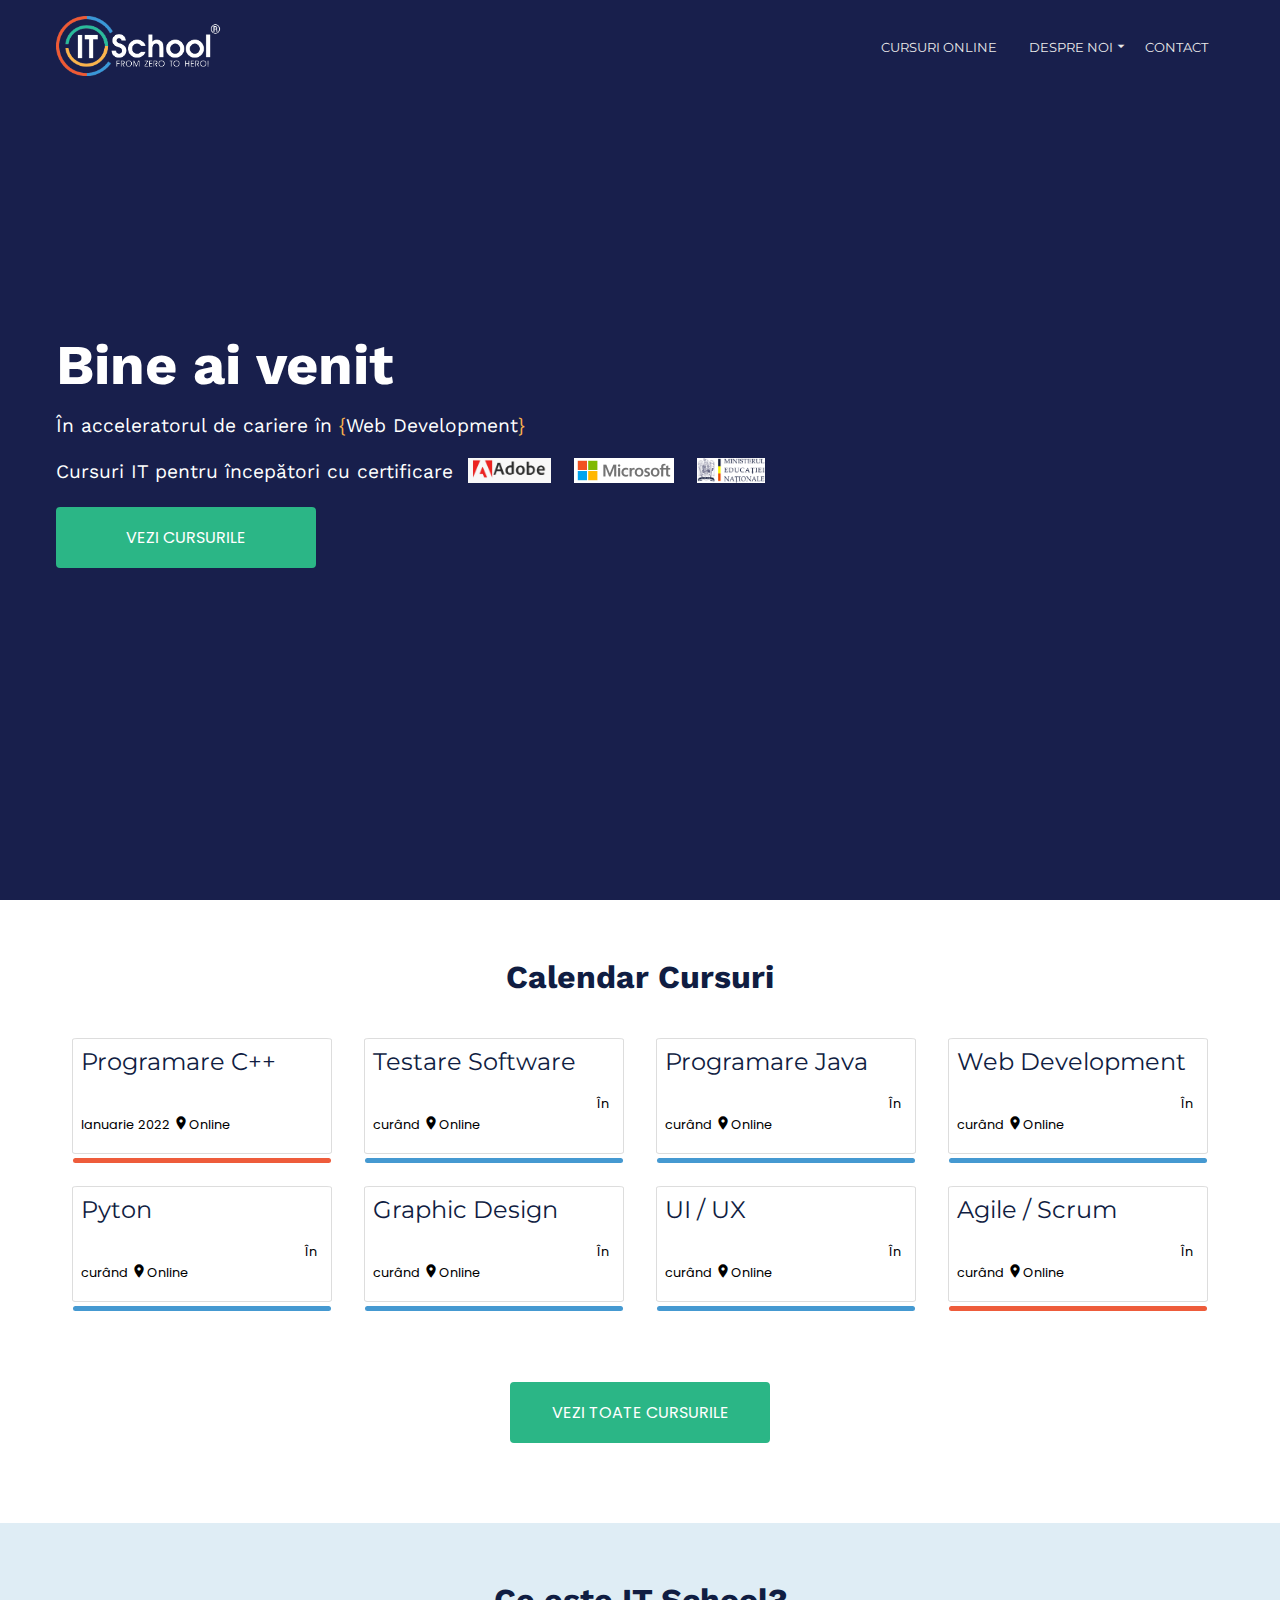
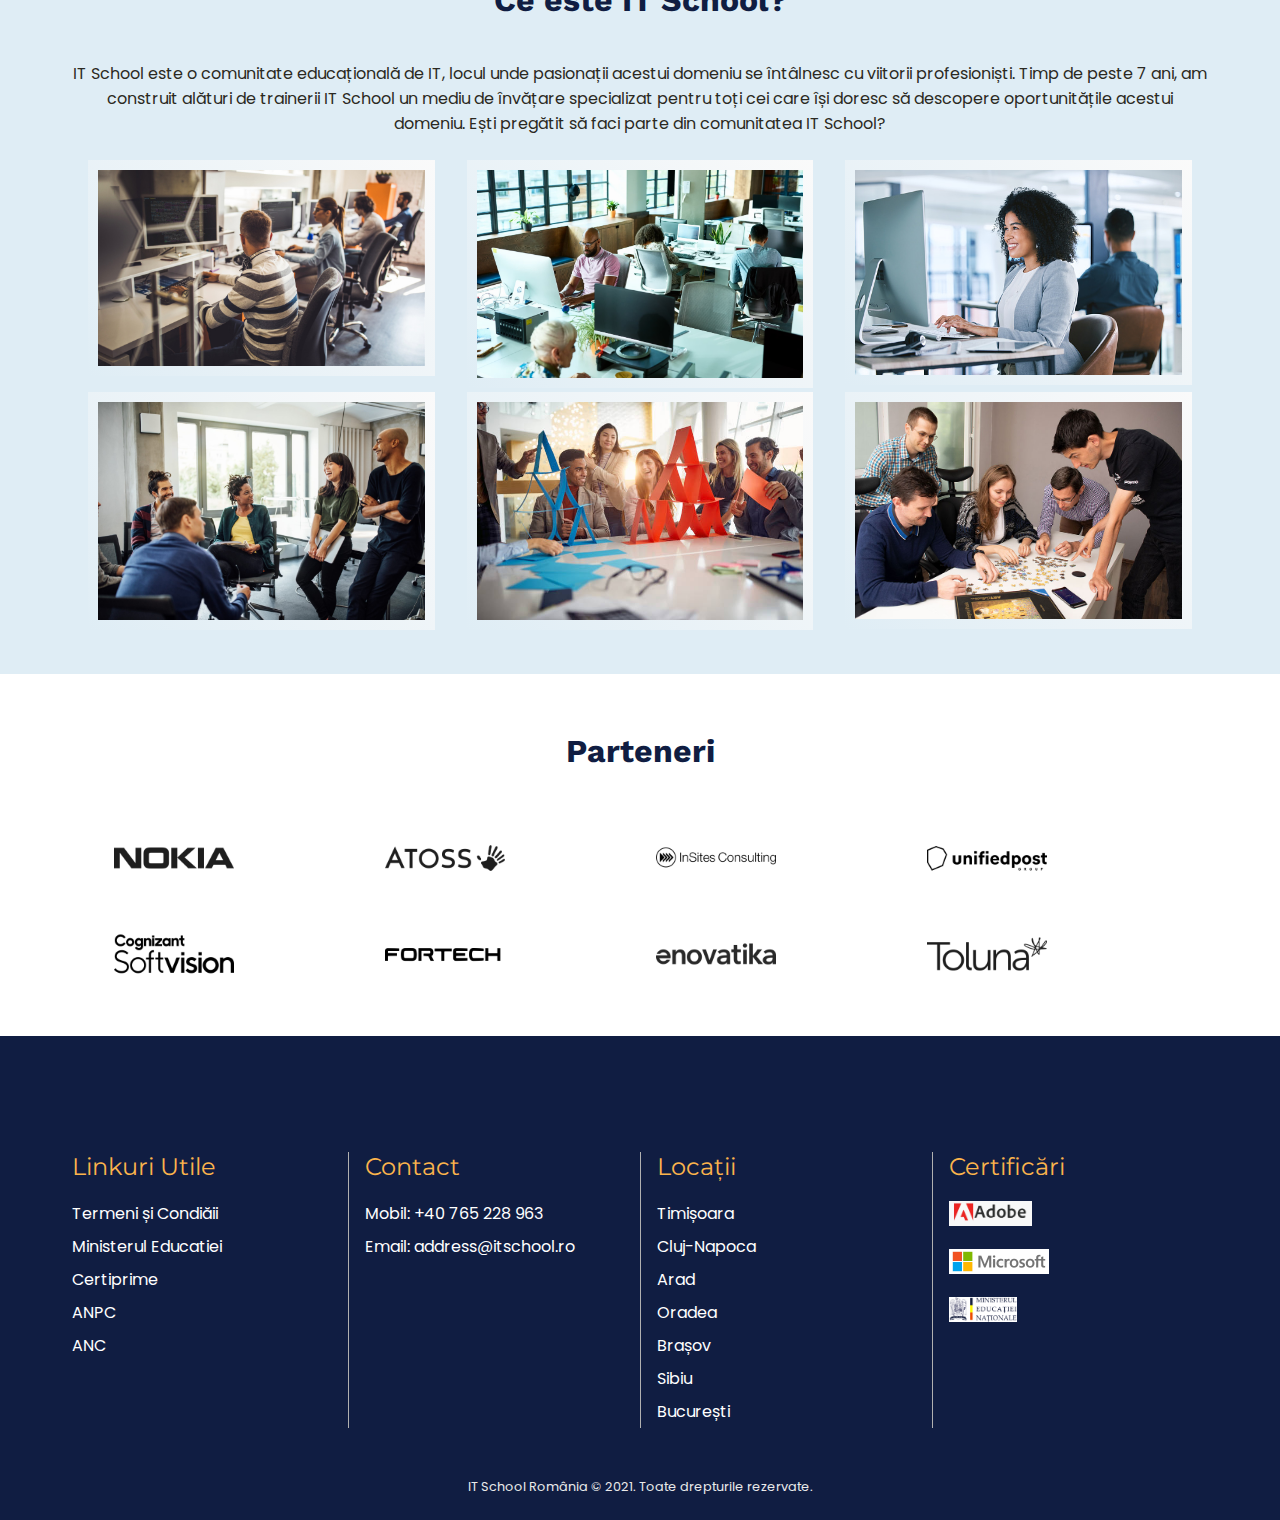
<file: index.html>
<!DOCTYPE html>
<html lang="en">
  <head>
    <meta charset="UTF-8" />
    <meta http-equiv="X-UA-Compatible" content="IE=edge" />
    <meta name="viewport" content="width=device-width, initial-scale=1.0" />
    <!-- Metatags for Goggle -->
    <title>Clona IT School</title>
    <meta name="description" content="O replica a site-ului itschool.ro" />
    <!-- Fonts -->
    <link rel="preconnect" href="https://fonts.googleapis.com" />
    <link rel="preconnect" href="https://fonts.gstatic.com" crossorigin />
    <link
      href="https://fonts.googleapis.com/css2?family=Montserrat:ital,wght@0,400;0,700;1,400&family=Poppins:ital,wght@0,400;0,700;1,400&family=Work+Sans:ital,wght@0,400;0,700;1,400&display=swap"
      rel="stylesheet"
    />
    <!-- Icons -->
    <link
      href="https://fonts.googleapis.com/icon?family=Material+Icons"
      rel="stylesheet"
    />
    <!-- CSS -->
    <link rel="stylesheet" href="css/main.css" />
    <link rel="stylesheet" href="css/home.css" />
  </head>
  <body>
    <!-- Menu -->
    <nav>
      <div class="container">
        <a id="logo-link" href="index.html"
          ><img src="./pictures/itschool-logo.png" alt="logo"
        /></a>
        <span class="hamburger-icon material-icons"> menu </span>
        <!-- <input type="checkbox" /> -->
        <ul class="menu-primary">
          <li><a href="pages/courses.html">Cursuri Online</a></li>
          <li class="about-us">
            <a href="pages/about.html"
              >Despre Noi
              <span class="dropdown-arrow material-icons">arrow_drop_down</span>
            </a>
            <ul class="secondary-menu">
              <li><a href="index.html">It School</a></li>
              <li><a href="pages/about.html">Traineri</a></li>
            </ul>
          </li>
          <li><a href="pages/contact.html">Contact</a></li>
        </ul>
      </div>
    </nav>

    <main>
      <!-- Welcome -->
      <section class="welcome">
        <div class="container">
          <h1>Bine ai venit</h1>
          <p>În acceleratorul de cariere în <span>Web Development</span></p>
          <p>
            Cursuri IT pentru începători cu certificare
            <img src="./pictures//adobe-logo-2.jpg" alt="adobe-logo" />
            <img src="./pictures/microsoft.jpg" alt="microsoft-logo" />
            <img
              src="./pictures/ministerul_educatiei_nationale.png"
              alt="education-minister-logo"
            />
          </p>
          <a href="pages/courses.html">Vezi Cursurile</a>
        </div>
      </section>

      <!-- Courses -->
      <section class="courses">
        <div class="container">
          <h2>Calendar Cursuri</h2>
          <div class="course-container">
            <div class="course-packer">
              <div class="course">
                <h3>Programare C++</h3>
                <div class="info">
                  <span
                    ><span class="material-icons"> calendar_month </span
                    >Ianuarie 2022</span
                  >
                  <span
                    ><span class="material-icons"> location_on </span
                    >Online</span
                  >
                </div>
                <div class="color-bar orange-bar"></div>
              </div>
            </div>
            <div class="course-packer">
              <div class="course">
                <h3>Testare Software</h3>
                <div class="info">
                  <span
                    ><span class="material-icons"> calendar_month </span>În
                    curând</span
                  >
                  <span
                    ><span class="material-icons"> location_on </span
                    >Online</span
                  >
                </div>
                <div class="color-bar"></div>
              </div>
            </div>
            <div class="course-packer">
              <div class="course">
                <h3>Programare Java</h3>
                <div class="info">
                  <span
                    ><span class="material-icons"> calendar_month </span>În
                    curând</span
                  >
                  <span
                    ><span class="material-icons"> location_on </span
                    >Online</span
                  >
                </div>
                <div class="color-bar"></div>
              </div>
            </div>
            <div class="course-packer">
              <div class="course">
                <h3>Web Development</h3>
                <div class="info">
                  <span
                    ><span class="material-icons"> calendar_month </span>În
                    curând</span
                  >
                  <span
                    ><span class="material-icons"> location_on </span
                    >Online</span
                  >
                </div>
                <div class="color-bar"></div>
              </div>
            </div>
            <div class="course-packer">
              <div class="course">
                <h3>Pyton</h3>
                <div class="info">
                  <span
                    ><span class="material-icons"> calendar_month </span>În
                    curând
                  </span>
                  <span
                    ><span class="material-icons"> location_on </span
                    >Online</span
                  >
                </div>
                <div class="color-bar"></div>
              </div>
            </div>
            <div class="course-packer">
              <div class="course">
                <h3>Graphic Design</h3>
                <div class="info">
                  <span
                    ><span class="material-icons"> calendar_month </span>În
                    curând
                  </span>
                  <span
                    ><span class="material-icons"> location_on </span
                    >Online</span
                  >
                </div>
                <div class="color-bar"></div>
              </div>
            </div>
            <div class="course-packer">
              <div class="course">
                <h3>UI / UX</h3>
                <div class="info">
                  <span
                    ><span class="material-icons"> calendar_month </span>În
                    curând
                  </span>
                  <span
                    ><span class="material-icons"> location_on </span
                    >Online</span
                  >
                </div>
                <div class="color-bar"></div>
              </div>
            </div>
            <div class="course-packer">
              <div class="course">
                <h3>Agile / Scrum</h3>
                <div class="info">
                  <span
                    ><span class="material-icons"> calendar_month </span>În
                    curând
                  </span>
                  <span
                    ><span class="material-icons"> location_on </span
                    >Online</span
                  >
                </div>
                <div class="color-bar orange-bar"></div>
              </div>
            </div>
          </div>
          <a href="pages/courses.html">Vezi Toate Cursurile</a>
        </div>
      </section>

      <!-- About -->
      <section class="it-school-info">
        <div class="container">
          <h2>Ce este IT School?</h2>
          <p>
            IT School este o comunitate educațională de IT, locul unde
            pasionații acestui domeniu se întâlnesc cu viitorii profesioniști.
            Timp de peste 7 ani, am construit alături de trainerii IT School un
            mediu de învățare specializat pentru toți cei care își doresc să
            descopere oportunitățile acestui domeniu. Ești pregătit să faci
            parte din comunitatea IT School?
          </p>
          <div class="img-container">
            <div class="img-packer">
              <img src="./pictures/img_1.jpg" alt="img-it-place" />
            </div>
            <div class="img-packer">
              <img src="./pictures/img_2.jpg" alt="img-it-place" />
            </div>
            <div class="img-packer">
              <img src="./pictures/img_3.jpg" alt="img-it-place" />
            </div>
            <div class="img-packer">
              <img src="./pictures/img_4.jpg" alt="img-it-place" />
            </div>
            <div class="img-packer">
              <img src="./pictures/img_5.jpg" alt="img-it-place" />
            </div>
            <div class="img-packer">
              <img src="./pictures/img_6.jpg" alt="img-it-place" />
            </div>
          </div>
        </div>
      </section>

      <!-- Parteners -->
      <section class="parteners">
        <div class="container">
          <h2>Parteneri</h2>
          <div class="logo-container">
            <div class="img-packer">
              <img src="./pictures/nokia.jpg" alt="amdaris-logo" />
            </div>
            <div class="img-packer">
              <img src="./pictures/atoss.jpg" alt="atoss-logo" />
            </div>
            <div class="img-packer">
              <img src="./pictures/insites.jpg" alt="insites-logo" />
            </div>
            <div class="img-packer">
              <img src="./pictures/unified-post.jpg" alt="unified-logo" />
            </div>
            <div class="img-packer">
              <img src="./pictures/cognizant.jpg" alt="cognizant-logo" />
            </div>
            <div class="img-packer">
              <img src="./pictures/fortech.jpg" alt="fortech-logo" />
            </div>
            <div class="img-packer">
              <img src="./pictures/enovatika.jpg" alt="enovatika-logo" />
            </div>
            <div class="img-packer">
              <img src="./pictures//toluna.jpg" alt="toluna-logo" />
            </div>
          </div>
        </div>
      </section>
    </main>

    <!-- Footer -->
    <footer>
      <div class="container">
        <div class="info-container">
          <div class="column">
            <h3>Linkuri Utile</h3>
            <ul>
              <li>Termeni și Condiăii</li>
              <li>Ministerul Educatiei</li>
              <li>Certiprime</li>
              <li>ANPC</li>
              <li>ANC</li>
            </ul>
          </div>
          <div class="column border">
            <h3>Contact</h3>
            <ul>
              <li>Mobil: +40 765 228 963</li>
              <li>Email: address@itschool.ro</li>
            </ul>
          </div>
          <div class="column border">
            <h3>Locații</h3>
            <ul>
              <li>Timișoara</li>
              <li>Cluj-Napoca</li>
              <li>Arad</li>
              <li>Oradea</li>
              <li>Brașov</li>
              <li>Sibiu</li>
              <li>București</li>
            </ul>
          </div>
          <div class="column border">
            <h3>Certificări</h3>
            <ul>
              <li>
                <img src="./pictures//adobe-logo-2.jpg" alt="adobe-logo" />
              </li>
              <li>
                <img src="./pictures/microsoft.jpg" alt="microsoft-logo" />
              </li>
              <li>
                <img
                  src="./pictures//ministerul_educatiei_nationale.png"
                  alt="education-minister-logo"
                />
              </li>
            </ul>
          </div>
        </div>
        <p>IT School România © 2021. Toate drepturile rezervate.</p>
      </div>
    </footer>
    <script src="./js/index.js"></script>
  </body>
</html>
</file>
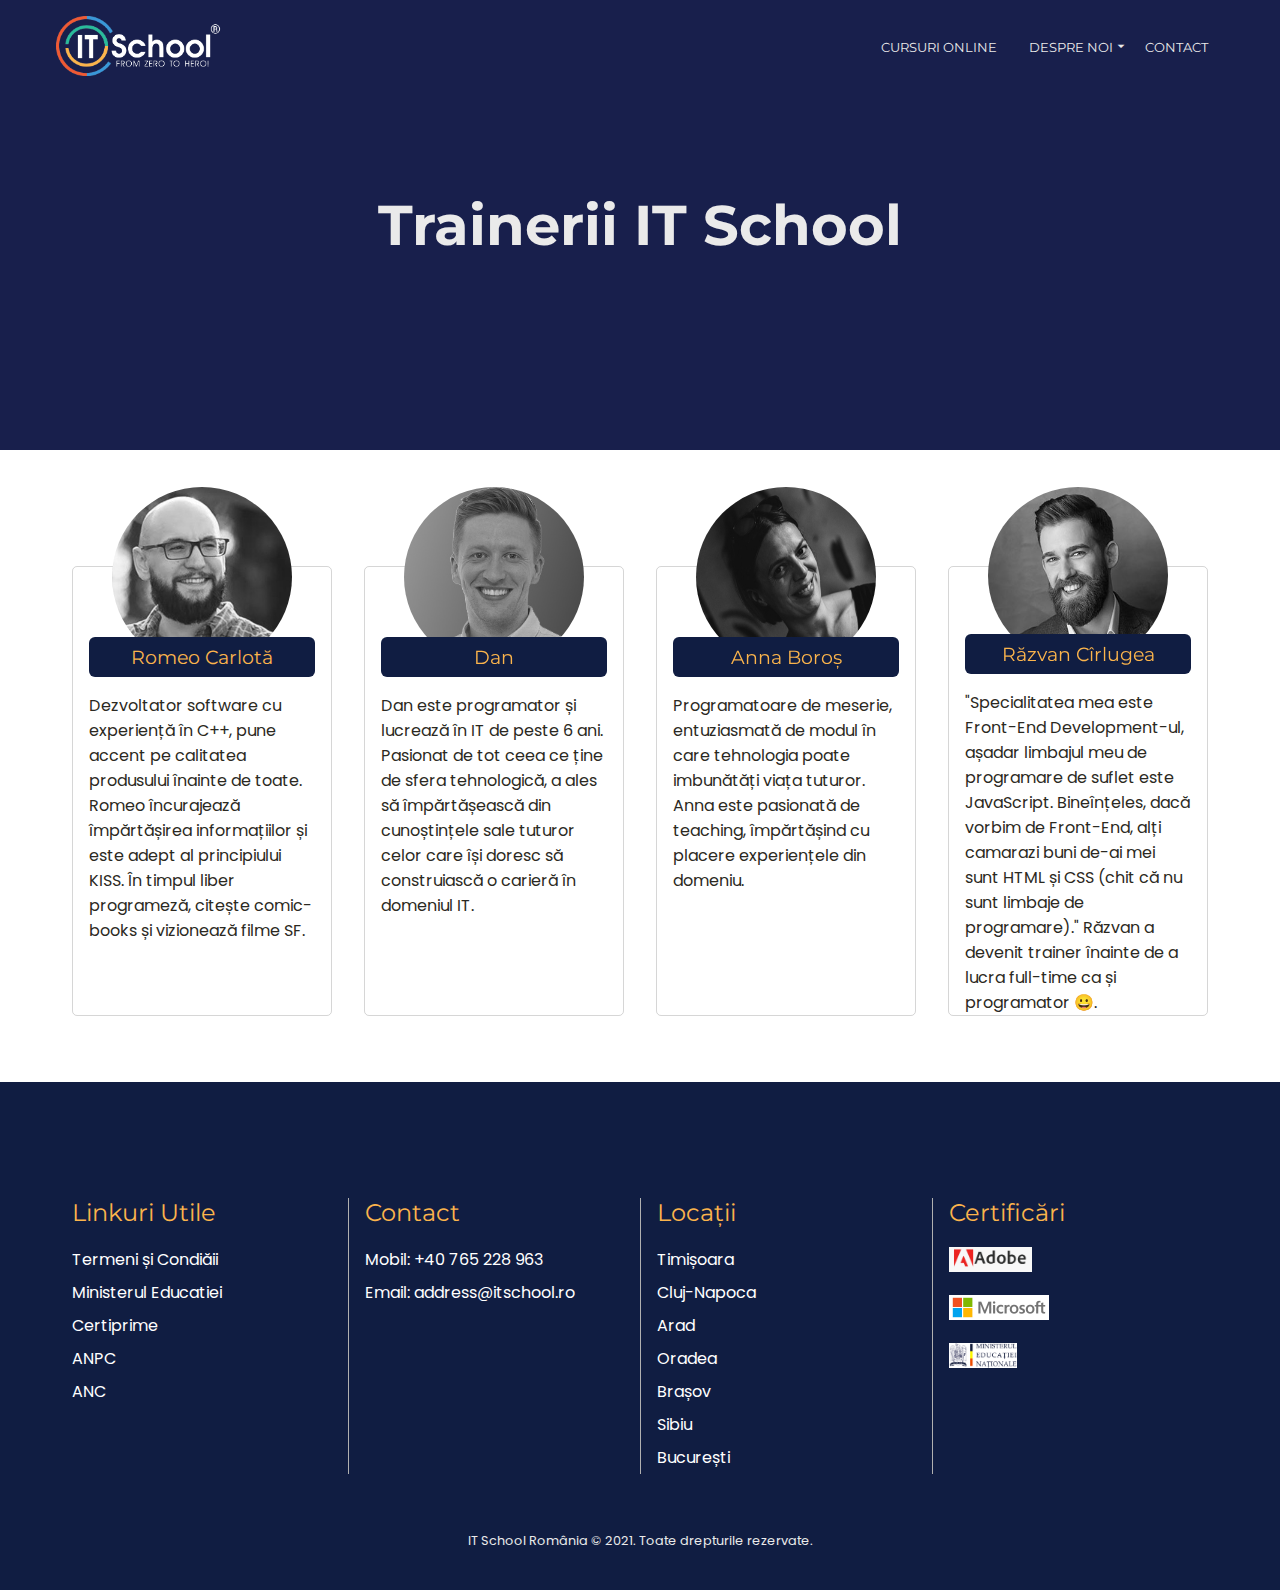
<file: pages/about.html>
<!DOCTYPE html>
<html lang="en">
  <head>
    <meta charset="UTF-8" />
    <meta http-equiv="X-UA-Compatible" content="IE=edge" />
    <meta name="viewport" content="width=device-width, initial-scale=1.0" />
    <!-- Metatags for Goggle -->
    <title>Clonă IT School</title>
    <meta name="description" content="O replică a site-ului itschool.ro" />
    <!-- Fonts -->
    <link rel="preconnect" href="https://fonts.googleapis.com" />
    <link rel="preconnect" href="https://fonts.gstatic.com" crossorigin />
    <link
      href="https://fonts.googleapis.com/css2?family=Montserrat:ital,wght@0,400;0,700;1,400&family=Poppins:ital,wght@0,400;0,700;1,400&family=Work+Sans:ital,wght@0,400;0,700;1,400&display=swap"
      rel="stylesheet"
    />
    <!-- Icons -->
    <link
      href="https://fonts.googleapis.com/icon?family=Material+Icons"
      rel="stylesheet"
    />
    <!-- CSS -->
    <link rel="stylesheet" href="../css/main.css" />
    <link rel="stylesheet" href="../css/courses.css" />
    <link rel="stylesheet" href="../css/about.css" />
  </head>

  <body>
    <!-- Menu -->
    <nav>
      <div class="container">
        <a id="logo-link" href="../index.html"
          ><img src="../pictures/itschool-logo.png" alt="logo"
        /></a>
        <span class="hamburger-icon material-icons"> menu </span>
        <input type="checkbox" />
        <ul class="menu-primary">
          <li><a href="courses.html">Cursuri Online</a></li>
          <li class="about-us">
            <a href="about.html"
              >Despre Noi
              <span class="dropdown-arrow material-icons">arrow_drop_down</span>
            </a>
            <ul class="secondary-menu">
              <li><a href="../index.html">It School</a></li>
              <li><a href="about.html">Traineri</a></li>
            </ul>
          </li>
          <li><a href="contact.html">Contact</a></li>
        </ul>
      </div>
    </nav>
    
    <main>
      <!-- Welcome -->
      <section class="title-courses">
        <div class="container">
          <h1>Trainerii IT School</h1>
        </div>
      </section>

      <!-- Trainers -->
      <section class="trainers">
        <div class="container">
          <div class="trainers-container">
            <!-- 1 -->
            <div class="card-wrapper">
              <div class="trainer-card">
                <img src="../pictures/romeo-calota.png" alt="romeo-calota" />
                <h3>Romeo Carlotă</h3>
                <p>
                  Dezvoltator software cu experiență în C++, pune accent pe
                  calitatea produsului înainte de toate. Romeo încurajează
                  împărtășirea informațiilor și este adept al principiului KISS.
                  În timpul liber programeză, citește comic-books și vizionează
                  filme SF.
                </p>
              </div>
            </div>
            <!-- 2 -->
            <div class="card-wrapper">
              <div class="trainer-card">
                <img src="../pictures/dan-vidican.jpg" alt="dan-vidican" />
                <h3>Dan</h3>
                <p>
                  Dan este programator și lucrează în IT de peste 6 ani.
                  Pasionat de tot ceea ce ține de sfera tehnologică, a ales să
                  împărtășească din cunoștințele sale tuturor celor care își
                  doresc să construiască o carieră în domeniul IT.
                </p>
              </div>
            </div>
            <!-- 3 -->
            <div class="card-wrapper">
              <div class="trainer-card">
                <img src="../pictures/anna_boros.jpg" alt="anna-boros" />
                <h3>Anna Boroș</h3>
                <p>
                  Programatoare de meserie, entuziasmată de modul în care
                  tehnologia poate imbunătăți viața tuturor. Anna este pasionată
                  de teaching, împărtășind cu placere experiențele din domeniu.
                </p>
              </div>
            </div>
            <!-- 4 -->
            <div class="card-wrapper">
              <div class="trainer-card">
                <img
                  src="../pictures/răzvan-cîrlugea.jpg"
                  alt="marius-furcic"
                />
                <h3>Răzvan Cîrlugea</h3>
                <p>
                  "Specialitatea mea este Front-End Development-ul, așadar
                  limbajul meu de programare de suflet este JavaScript.
                  Bineînțeles, dacă vorbim de Front-End, alți camarazi buni
                  de-ai mei sunt HTML și CSS (chit că nu sunt limbaje de
                  programare)." Răzvan a devenit trainer înainte de a lucra
                  full-time ca și programator 😀.
                </p>
              </div>
            </div>
          </div>
        </div>
      </section>
    </main>

    <!-- Footer -->
    <footer>
      <div class="container">
        <div class="info-container">
          <div class="column">
            <h3>Linkuri Utile</h3>
            <ul>
              <li>Termeni și Condiăii</li>
              <li>Ministerul Educatiei</li>
              <li>Certiprime</li>
              <li>ANPC</li>
              <li>ANC</li>
            </ul>
          </div>
          <div class="column border">
            <h3>Contact</h3>
            <ul>
              <li>Mobil: +40 765 228 963</li>
              <li>Email: address@itschool.ro</li>
            </ul>
          </div>
          <div class="column border">
            <h3>Locații</h3>
            <ul>
              <li>Timișoara</li>
              <li>Cluj-Napoca</li>
              <li>Arad</li>
              <li>Oradea</li>
              <li>Brașov</li>
              <li>Sibiu</li>
              <li>București</li>
            </ul>
          </div>
          <div class="column border">
            <h3>Certificări</h3>
            <ul>
              <li>
                <img src="../pictures//adobe-logo-2.jpg" alt="adobe-logo" />
              </li>
              <li>
                <img src="../pictures/microsoft.jpg" alt="microsoft-logo" />
              </li>
              <li>
                <img
                  src="../pictures//ministerul_educatiei_nationale.png"
                  alt="education-minister-logo"
                />
              </li>
            </ul>
          </div>
        </div>
        <p>IT School România © 2021. Toate drepturile rezervate.</p>
      </div>
    </footer>
    <script src="../js/index.js"></script>
  </body>
</html>
</file>
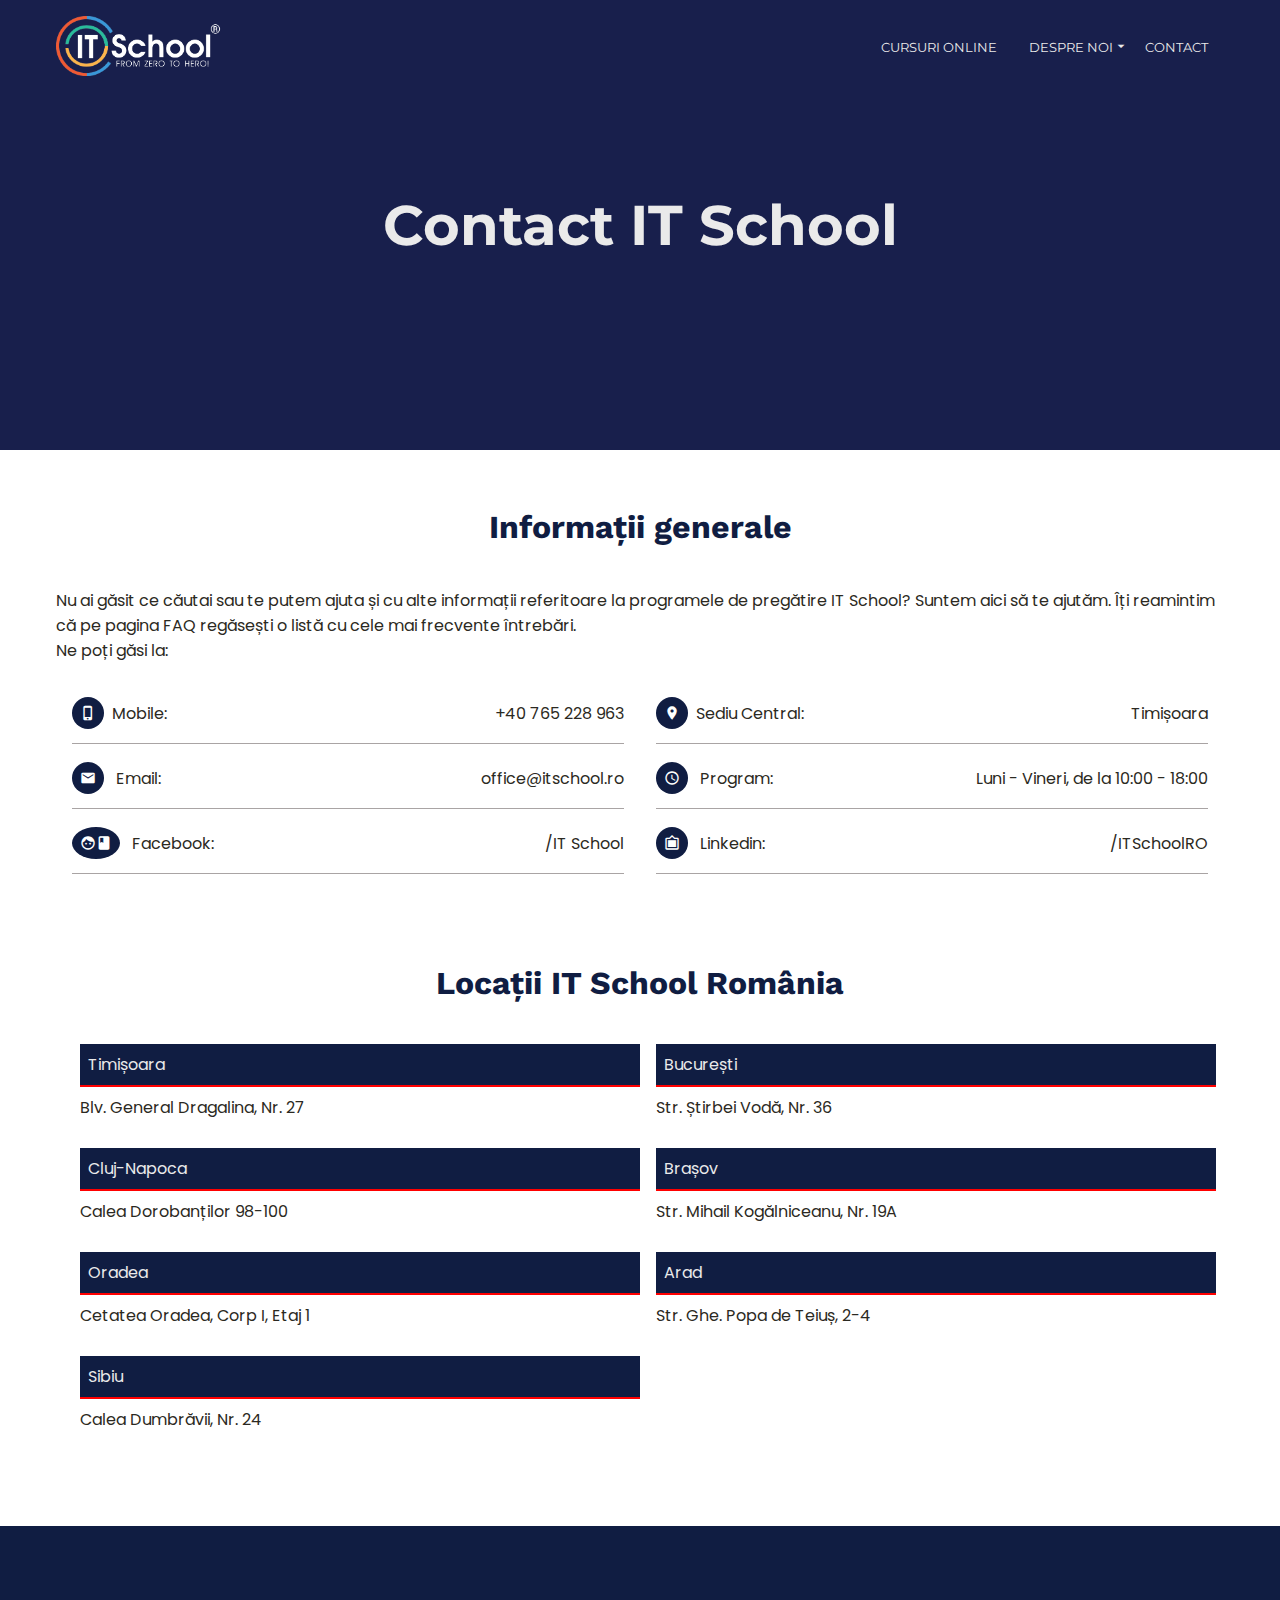
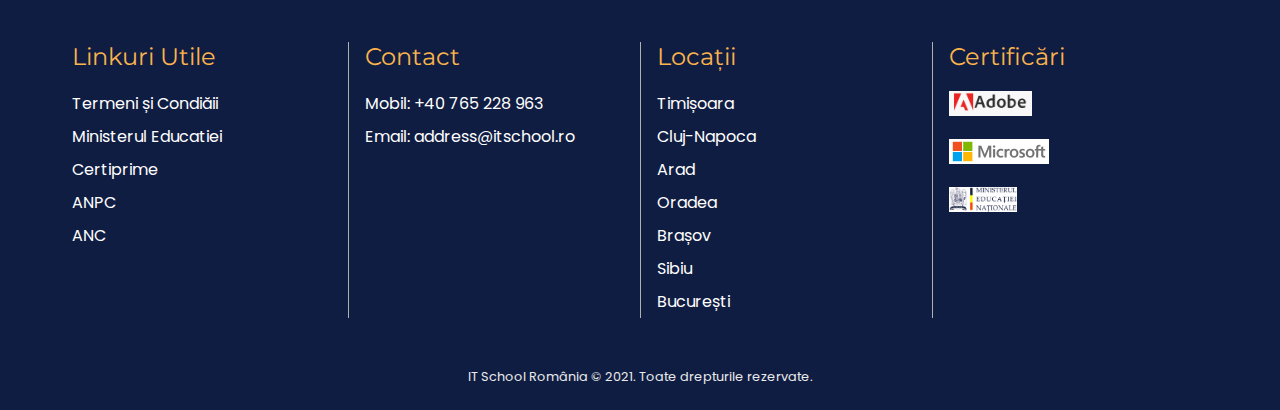
<file: pages/contact.html>
<!DOCTYPE html>
<html lang="en">
  <head>
    <meta charset="UTF-8" />
    <meta http-equiv="X-UA-Compatible" content="IE=edge" />
    <meta name="viewport" content="width=device-width, initial-scale=1.0" />
    <!-- Metatags for Goggle -->
    <title>Clonă IT School</title>
    <meta name="description" content="O replică a site-ului itschool.ro" />
    <!-- Fonts -->
    <link rel="preconnect" href="https://fonts.googleapis.com" />
    <link rel="preconnect" href="https://fonts.gstatic.com" crossorigin />
    <link
      href="https://fonts.googleapis.com/css2?family=Montserrat:ital,wght@0,400;0,700;1,400&family=Poppins:ital,wght@0,400;0,700;1,400&family=Work+Sans:ital,wght@0,400;0,700;1,400&display=swap"
      rel="stylesheet"
    />
    <!-- Icons -->
    <link
      href="https://fonts.googleapis.com/icon?family=Material+Icons"
      rel="stylesheet"
    />
    <!-- CSS -->
    <link rel="stylesheet" href="../css/main.css" />
    <link rel="stylesheet" href="../css/contact.css" />
  </head>
  <body>
    <!-- Menu -->
    <nav>
      <div class="container">
        <a id="logo-link" href="../index.html"
          ><img src="../pictures/itschool-logo.png" alt="logo"
        /></a>
        <span class="hamburger-icon material-icons"> menu </span>
        <input type="checkbox" />
        <ul class="menu-primary">
          <li><a href="courses.html">Cursuri Online</a></li>
          <li class="about-us">
            <a href="about.html"
              >Despre Noi
              <span class="dropdown-arrow material-icons">arrow_drop_down</span>
            </a>
            <ul class="secondary-menu">
              <li><a href="../index.html">It School</a></li>
              <li><a>Traineri</a></li>
            </ul>
          </li>
          <li><a href="contact.html">Contact</a></li>
        </ul>
      </div>
    </nav>

    <main>
      <!-- Welcome -->
      <section class="title">
        <div class="container">
          <h1>Contact IT School</h1>
        </div>
      </section>
      <!-- General Informations -->
      <section class="contact-info">
        <div class="container">
          <h2>Informații generale</h2>
          <p>
            Nu ai găsit ce căutai sau te putem ajuta și cu alte informații
            referitoare la programele de pregătire IT School? Suntem aici să te
            ajutăm. Îți reamintim că pe pagina FAQ regăsești o listă cu cele mai
            frecvente întrebări.
          </p>
          <p>Ne poți găsi la:</p>
          <div class="contact-container">
            <!-- First Column -->
            <ul>
              <li>
                <p><span class="material-icons"> phone_iphone </span>Mobile:</p>
                <p class="text-align">+40 765 228 963</p>
              </li>

              <li>
                <p><span class="material-icons"> mail </span> Email:</p>
                <p class="text-align">office@itschool.ro</p>
              </li>
              <li>
                <p><span class="material-icons"> facebook </span> Facebook:</p>
                <p class="text-align">/IT School</p>
              </li>
            </ul>
            <!-- Second Column -->
            <ul>
              <li>
                <p>
                  <span class="material-icons"> location_on </span>Sediu
                  Central:
                </p>
                <p class="text-align">Timișoara</p>
              </li>
              <li>
                <p><span class="material-icons"> schedule </span> Program:</p>
                <p class="text-align">Luni - Vineri, de la 10:00 - 18:00</p>
              </li>
              <li>
                <p>
                  <span class="material-icons"> filter_frames </span> Linkedin:
                </p>
                <p class="text-align">/ITSchoolRO</p>
              </li>
            </ul>
          </div>
        </div>
      </section>
      <!-- Locations IT School -->
      <section class="locations">
        <div class="container">
          <h2>Locații IT School România</h2>
          <div class="location-container">
            <!-- Locations -->
            <div class="location-list">
              <div class="location-box-wrapper">
                <div class="location-box">
                  <p class="city">Timișoara</p>
                  <p>Blv. General Dragalina, Nr. 27</p>
                </div>
              </div>
              <div class="location-box-wrapper">
                <div class="location-box">
                  <p class="city">București</p>
                  <p>Str. Știrbei Vodă, Nr. 36</p>
                </div>
              </div>
              <div class="location-box-wrapper">
                <div class="location-box">
                  <p class="city">Cluj-Napoca</p>
                  <p>Calea Dorobanților 98-100</p>
                </div>
              </div>
              <div class="location-box-wrapper">
                <div class="location-box">
                  <p class="city">Brașov</p>
                  <p>Str. Mihail Kogălniceanu, Nr. 19A</p>
                </div>
              </div>
              <div class="location-box-wrapper">
                <div class="location-box">
                  <p class="city">Oradea</p>
                  <p>Cetatea Oradea, Corp I, Etaj 1</p>
                </div>
              </div>
              <div class="location-box-wrapper">
                <div class="location-box">
                  <p class="city">Arad</p>
                  <p>Str. Ghe. Popa de Teiuș, 2-4</p>
                </div>
              </div>
              <div class="location-box-wrapper">
                <div class="location-box">
                  <p class="city">Sibiu</p>
                  <p>Calea Dumbrăvii, Nr. 24</p>
                </div>
              </div>
            </div>
            <!-- Map -->
            <!-- <div class="map">
              <img
                src="https://www.itschool.ro/temp/locatii-itschool-romania.png"
                alt="location-map"
              />
            </div> -->
          </div>
        </div>
      </section>
    </main>

    <!-- Footer -->
    <footer>
      <div class="container">
        <div class="info-container">
          <div class="column">
            <h3>Linkuri Utile</h3>
            <ul>
              <li>Termeni și Condiăii</li>
              <li>Ministerul Educatiei</li>
              <li>Certiprime</li>
              <li>ANPC</li>
              <li>ANC</li>
            </ul>
          </div>
          <div class="column border">
            <h3>Contact</h3>
            <ul>
              <li>Mobil: +40 765 228 963</li>
              <li>Email: address@itschool.ro</li>
            </ul>
          </div>
          <div class="column border">
            <h3>Locații</h3>
            <ul>
              <li>Timișoara</li>
              <li>Cluj-Napoca</li>
              <li>Arad</li>
              <li>Oradea</li>
              <li>Brașov</li>
              <li>Sibiu</li>
              <li>București</li>
            </ul>
          </div>
          <div class="column border">
            <h3>Certificări</h3>
            <ul>
              <li>
                <img src="../pictures//adobe-logo-2.jpg" alt="adobe-logo" />
              </li>
              <li>
                <img src="../pictures/microsoft.jpg" alt="microsoft-logo" />
              </li>
              <li>
                <img
                  src="../pictures//ministerul_educatiei_nationale.png"
                  alt="education-minister-logo"
                />
              </li>
            </ul>
          </div>
        </div>
        <p>IT School România © 2021. Toate drepturile rezervate.</p>
      </div>
    </footer>
    <script src="../js/index.js"></script>
  </body>
</html>
</file>
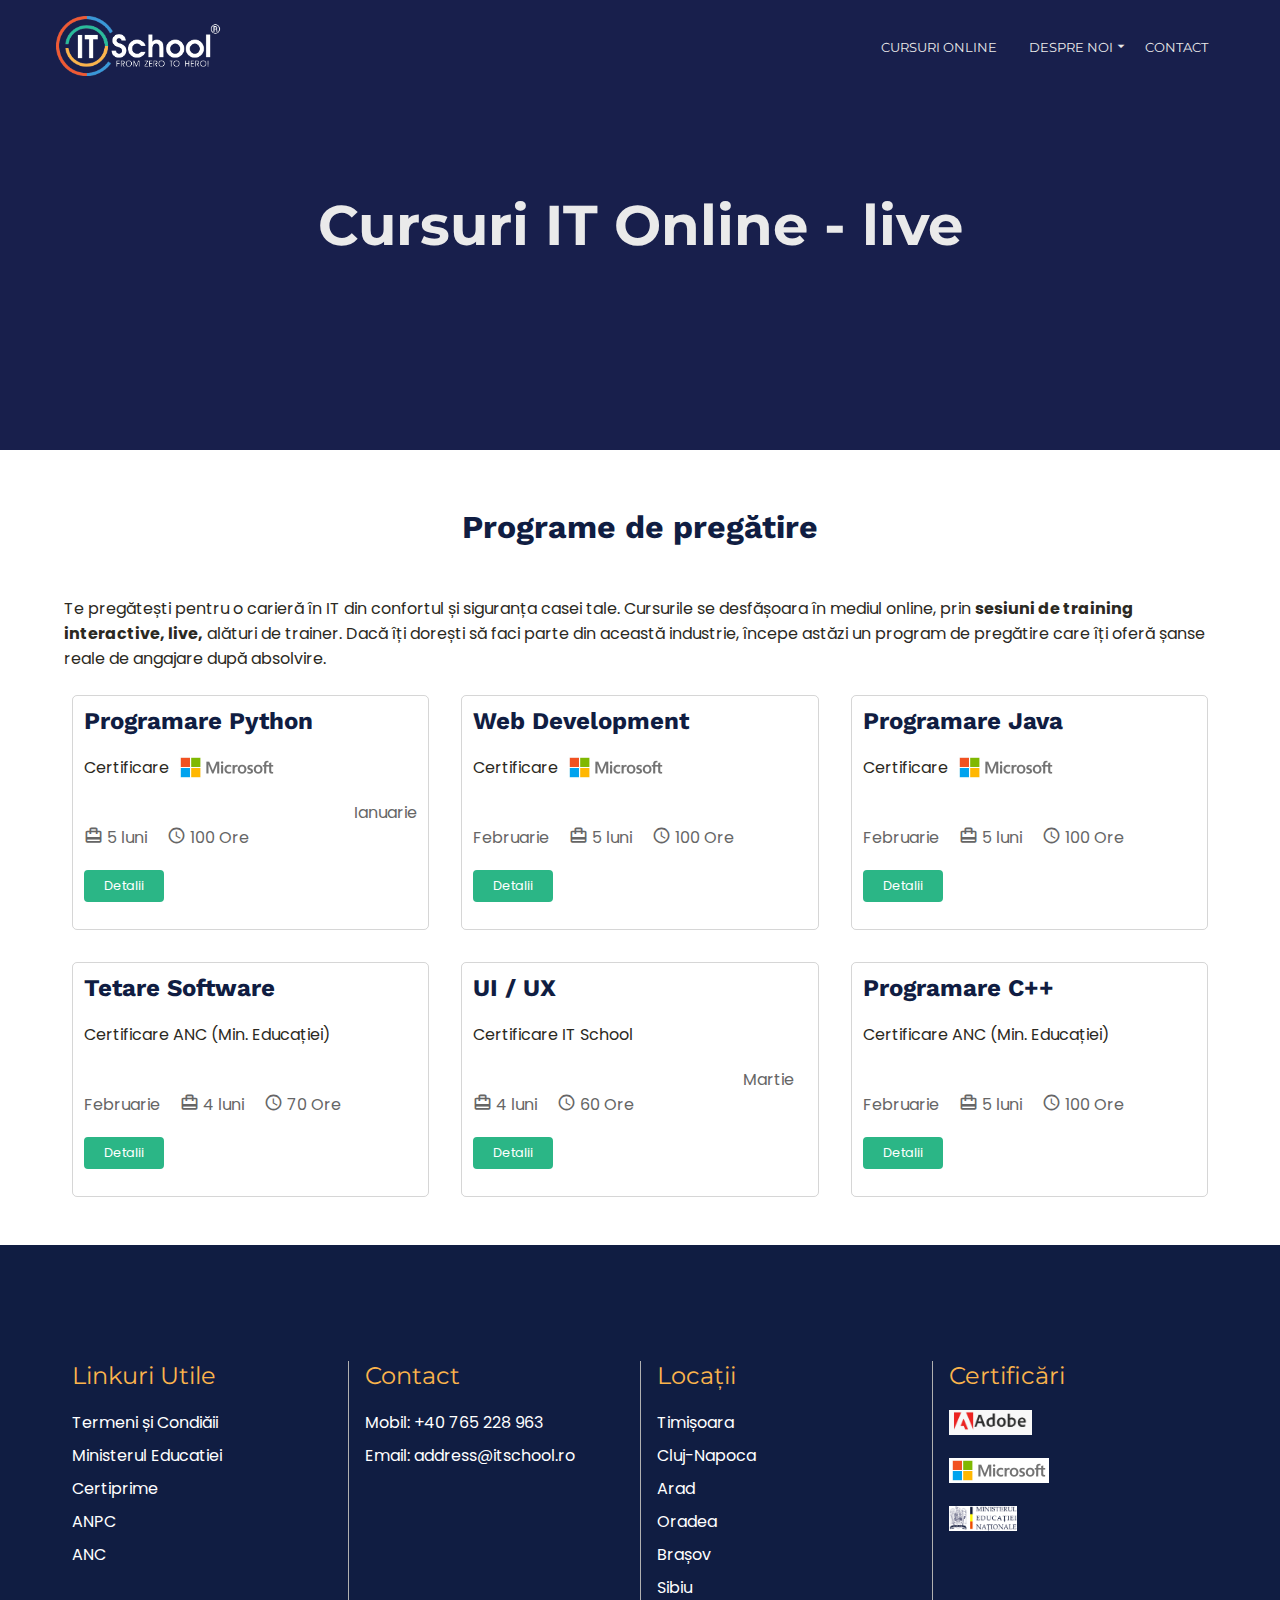
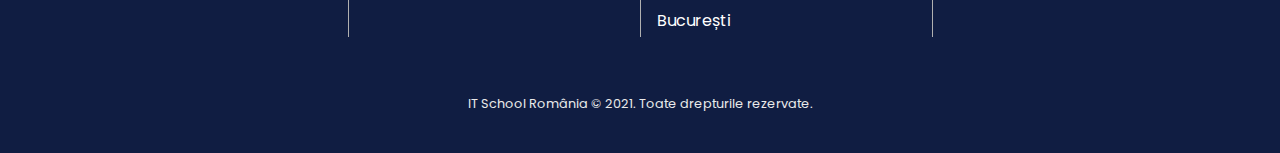
<file: pages/courses.html>
<!DOCTYPE html>
<html lang="en">
  <head>
    <meta charset="UTF-8" />
    <meta http-equiv="X-UA-Compatible" content="IE=edge" />
    <meta name="viewport" content="width=device-width, initial-scale=1.0" />
    <!-- Metatags for Goggle -->
    <title>Clona IT School</title>
    <meta name="description" content="O replica a site-ului itschool.ro" />
    <!-- Fonts -->
    <link rel="preconnect" href="https://fonts.googleapis.com" />
    <link rel="preconnect" href="https://fonts.gstatic.com" crossorigin />
    <link
      href="https://fonts.googleapis.com/css2?family=Montserrat:ital,wght@0,400;0,700;1,400&family=Poppins:ital,wght@0,400;0,700;1,400&family=Work+Sans:ital,wght@0,400;0,700;1,400&display=swap"
      rel="stylesheet"
    />
    <!-- Icons -->
    <link
      href="https://fonts.googleapis.com/icon?family=Material+Icons"
      rel="stylesheet"
    />
    <!-- CSS -->
    <link rel="stylesheet" href="../css/main.css" />
    <link rel="stylesheet" href="../css/contact.css" />
    <link rel="stylesheet" href="../css/courses.css" />
  </head>

  <body>
    <!-- Menu -->
    <nav>
      <div class="container">
        <a id="logo-link" href="../index.html"
          ><img src="../pictures/itschool-logo.png" alt="logo"
        /></a>

        <span class="hamburger-icon material-icons"> menu </span>
        <input type="checkbox" />
        <ul class="menu-primary">
          <li><a href="courses.html">Cursuri Online</a></li>
          <li class="about-us">
            <a href="about.html"
              >Despre Noi
              <span class="dropdown-arrow material-icons">arrow_drop_down</span>
            </a>
            <ul class="secondary-menu">
              <li><a href="../index.html">It School</a></li>
              <li><a>Traineri</a></li>
            </ul>
          </li>
          <li><a href="contact.html">Contact</a></li>
        </ul>
      </div>
    </nav>

    <main>
      <!-- Welcome -->
      <section class="title-courses">
        <div class="container">
          <h1>Cursuri IT Online - live</h1>
        </div>
      </section>

      <!-- Courses -->
      <section class="courses-details">
        <div class="container">
          <h2>Programe de pregătire</h2>
          <p>
            Te pregătești pentru o carieră în IT din confortul și siguranța
            casei tale. Cursurile se desfășoara în mediul online, prin
            <strong>sesiuni de training interactive, live,</strong>
            alături de trainer. Dacă îți dorești să faci parte din această
            industrie, începe astăzi un program de pregătire care îți oferă
            șanse reale de angajare după absolvire.
          </p>
          <div class="courses-details-container">
            <div class="card-wrapper">
              <!-- Python -->
              <div class="course-card">
                <!-- <img
                  src="https://www.itschool.ro/img/cursuri/cursuri-it-online-4.jpg"
                  alt="python-img"
                /> -->
                <div class="content">
                  <h3>Programare Python</h3>
                  <p class="certification">
                    Certificare
                    <img
                      src="../pictures/microsoft.jpg"
                      alt="microsoft-logo"
                    />
                  </p>
                  <div class="extra-info">
                    <span>
                      <span class="material-icons"> calendar_month </span>
                      <span>Ianuarie</span>
                    </span>
                    <span>
                      <span class="material-icons"> card_travel </span>
                      <span>5 luni</span>
                    </span>
                    <span
                      ><span class="material-icons"> schedule </span>
                      <span>100 Ore</span>
                    </span>
                  </div>
                  <a href="courses.html">Detalii</a>
                </div>
              </div>
            </div>
            <!-- Web Development -->
             <div class="card-wrapper">
              <div class="course-card">
                <div class="content">
                  <h3>Web Development</h3>
                  <p class="certification">
                    Certificare
                       <img
                      src="../pictures/microsoft.jpg"
                      alt="microsoft-logo"
                    />
                  </p>
                  <div class="extra-info">
                    <span>
                      <span class="material-icons"> calendar_month </span>
                      <span>Februarie</span>
                    </span>
                    <span>
                      <span class="material-icons"> card_travel </span>
                      <span>5 luni</span>
                    </span>
                    <span
                      ><span class="material-icons"> schedule </span>
                      <span>100 Ore</span>
                    </span>
                  </div>
                  <a href="courses.html">Detalii</a>
                </div>
              </div>
            </div>
            <!-- Java -->
             <div class="card-wrapper">
              <div class="course-card">
                
                <div class="content">
                  <h3>Programare Java</h3>
                  <p class="certification">
                    Certificare
                    <img
                      src="../pictures/microsoft.jpg"
                      alt="microsoft-logo"
                    />
                  </p>
                  <div class="extra-info">
                    <span>
                      <span class="material-icons"> calendar_month </span>
                      <span>Februarie</span>
                    </span>
                    <span>
                      <span class="material-icons"> card_travel </span>
                      <span>5 luni</span>
                    </span>
                    <span
                      ><span class="material-icons"> schedule </span>
                      <span>100 Ore</span>
                    </span>
                  </div>
                  <a href="courses.html">Detalii</a>
                </div>
              </div>
            </div>
            <!-- Testare Software -->
            <div class="card-wrapper">
              <div class="course-card">
                
                <div class="content">
                  <h3>Tetare Software</h3>
                  <p class="certification">
                    Certificare ANC (Min. Educației)
                  </p>
                  <div class="extra-info">
                    <span>
                      <span class="material-icons"> calendar_month </span>
                      <span>Februarie</span>
                    </span>
                    <span>
                      <span class="material-icons"> card_travel </span>
                      <span>4 luni</span>
                    </span>
                    <span
                      ><span class="material-icons"> schedule </span>
                      <span>70 Ore</span>
                    </span>
                  </div>
                  <a href="courses.html">Detalii</a>
                </div>
              </div>
            </div>
            <!-- UI/UX -->
            <div class="card-wrapper">
              <div class="course-card">
                
                <div class="content">
                  <h3>UI / UX</h3>
                  <p class="certification">
                    Certificare IT School
                  </p>
                  <div class="extra-info">
                    <span>
                      <span class="material-icons"> calendar_month </span>
                      <span>Martie</span>
                    </span>
                    <span>
                      <span class="material-icons"> card_travel </span>
                      <span>4 luni</span>
                    </span>
                    <span
                      ><span class="material-icons"> schedule </span>
                      <span>60 Ore</span>
                    </span>
                  </div>
                  <a href="courses.html">Detalii</a>
                </div>
              </div>
            </div>
            <!-- Programare C++ -->
            <div class="card-wrapper">
              <div class="course-card">
              
                <div class="content">
                  <h3>Programare C++</h3>
                  <p class="certification">
                   Certificare ANC (Min. Educației)
                  </p>
                  <div class="extra-info">
                    <span>
                      <span class="material-icons"> calendar_month </span>
                      <span>Februarie</span>
                    </span>
                    <span>
                      <span class="material-icons"> card_travel </span>
                      <span>5 luni</span>
                    </span>
                    <span
                      ><span class="material-icons"> schedule </span>
                      <span>100 Ore</span>
                    </span>
                  </div>
                  <a href="courses.html">Detalii</a>
                </div>
              </div>
            </div>
        </div>
      </section>
    </main>

    <!-- Footer -->
    <footer>
      <div class="container">
        <div class="info-container">
          <div class="column">
            <h3>Linkuri Utile</h3>
            <ul>
              <li>Termeni și Condiăii</li>
              <li>Ministerul Educatiei</li>
              <li>Certiprime</li>
              <li>ANPC</li>
              <li>ANC</li>
            </ul>
          </div>
          <div class="column border">
            <h3>Contact</h3>
            <ul>
              <li>Mobil: +40 765 228 963</li>
              <li>Email: address@itschool.ro</li>
            </ul>
          </div>
          <div class="column border">
            <h3>Locații</h3>
            <ul>
              <li>Timișoara</li>
              <li>Cluj-Napoca</li>
              <li>Arad</li>
              <li>Oradea</li>
              <li>Brașov</li>
              <li>Sibiu</li>
              <li>București</li>
            </ul>
          </div>
          <div class="column border">
            <h3>Certificări</h3>
            <ul>
              <li>
                <img src="../pictures//adobe-logo-2.jpg" alt="adobe-logo" />
              </li>
              <li>
                <img src="../pictures/microsoft.jpg" alt="microsoft-logo" />
              </li>
              <li>
                <img
                  src="../pictures//ministerul_educatiei_nationale.png"
                  alt="education-minister-logo"
                />
              </li>
            </ul>
          </div>
        </div>
        <p>IT School România © 2021. Toate drepturile rezervate.</p>
      </div>
    </footer>
    <script src="../js/index.js"></script>
  </body>
</html>
</file>
<file: css/main.css>
/* VARIABLES */
:root {
  /* background color */
  --bg-primary: #181f4c;
  --bg-secondary: #dfedf5;
  --bg-dark: #101d42;
  --bg-white: #ffffff;

  /* text color */
  --text-primary: #101d42;
  --text-secondary: #fbb44c;
  --text-dark: #2b2922;
  --text-light: #eaeaea;
  --text-white: #ffffff;

  /* text size */
  --fs-xl: 2rem;
  --fs-large: 1.5rem;
  --fs-medium: 1.2rem;
  --fs-small: 1rem;
  --fs-tiny: 0.8rem;

  /* spacing */
  --spacing-xl: 3.125rem;
  --spacing-large: 2.625rem;
  --spacing-medium: 1.75rem;
  --spacing-small: 1rem;
  --spacing-tiny: 0.5rem;

  /* button bg */
  --bg-button: #2bb686;

  /* logo */
  --mobile-logo-height: 1.563rem;
}

/* RESET DEFAULT PROPR */
* {
  box-sizing: border-box;
}
body,
h1,
h2,
h3,
p {
  margin: 0;
  padding: 0;
}
a {
  display: block;
  text-decoration: none;

  cursor: pointer;
}
ul {
  list-style: none;
  padding: 0;
  margin: 0;
}

/* FONT SIZE & COLOR */
body {
  font-family: "Montserrat", sans-serif;
}
h1 {
  font-size: 3.5rem;
  color: var(--text-light);
}
h2 {
  font-size: var(--fs-xl);
  color: var(--text-primary);

  font-family: "Work Sans", sans-serif;
  font-weight: bold;
  text-align: center;
  padding: var(--spacing-large);
}
h3 {
  font-size: var(--fs-large);
  color: var(--text-secondary);
  font-family: "Montserrat", sans-serif;
  font-weight: 400;
}
p {
  font-family: "Poppins", sans-serif;
  font-size: var(--fs-small);
  color: var(--text-dark);
}
li {
  font-family: "Poppins", sans-serif;
  font-size: var(--fs-small);
}

/* REUSABLE CLASSES */
.container {
  max-width: 1200px;
  min-width: 320px;

  margin: auto;
  padding: var(--spacing-small);
}

/* LAYOUT */
main {
  flex-grow: 1;
}

/* Nav */
nav {
  background-color: var(--bg-primary);
  position: fixed;
  top: 0;
  z-index: 2;
  width: 100%;
}

nav .container {
  display: flex;
  justify-content: space-between;
  align-items: center;
}

nav #logo-link {
  padding: 0;
}

nav img {
  width: auto;
  height: 3.75rem;
}

/* Mobile selectors */
nav .hamburger-icon {
  display: none;
}

nav input[type="checkbox"] {
  display: none;
}

nav a {
  padding: var(--spacing-small);
  color: var(--text-light);
  font-family: Montserrat, sans-serif;
  font-size: var(--fs-tiny);
  text-transform: uppercase;
}

a:hover {
  color: var(--text-secondary);
}

nav .menu-primary {
  display: flex;
  background-color: var(--bg-primary);
}

nav .about-us {
  position: relative;
}

nav .menu-primary .dropdown-arrow {
  position: absolute;
  top: 0.9rem;
  font-size: var(--fs-small);
}

nav .about-us .secondary-menu {
  width: 150px;
  padding: 0;
  background-color: var(--text-primary);
  color: var(--text-light);
  position: absolute;
  top: 80%;
  left: 0.5rem;
  display: none;
}

nav .about-us:hover .secondary-menu {
  display: block;
}

nav .secondary-menu a {
  padding: calc(var(--spacing-tiny) - 3px);
}

/* Mobile nav */
@media (max-width: 768px) {
  /* Logo */
  nav img {
    height: var(--mobile-logo-height);
    width: auto;
  }
  /* Hamburger icon */
  nav .hamburger-icon {
    display: block;
    color: var(--text-light);
    cursor: pointer;
  }

  /* Checkbox */
  /* nav input[type="checkbox"] {
    display: block;
    position: absolute;
    right: 15px;

    width: 30px;
    height: 30px;

    opacity: 0;
    cursor: pointer;
  } */
  /* Hide menu primary*/
  nav .menu-primary {
    display: none;
    flex-direction: column;

    position: fixed;
    top: calc(var(--mobile-logo-height) + 2 * var(--spacing-small));
    left: 0;

    width: 100%;
    background-color: var(--bg-dark);
  }
  /* Hide menu secondary */
  /* nav .about-us:hover .secondary-menu {
    display: none;
  }
  nav .menu-primary .dropdown-arrow {
    display: none;
  } */
  /* Display menu mobile */
  /* input[type="checkbox"]:checked + .menu-primary {
    display: flex;
    flex-direction: column;

    position: fixed;
    top: calc(var(--mobile-logo-height) + 2 * var(--spacing-small));
    left: 0;

    width: 100%;
    background-color: var(--bg-dark);
  } */
}

/* Footer */
footer {
  background-color: var(--bg-dark);
}

footer .info-container {
  display: flex;
  justify-content: space-evenly;
  margin-top: calc(var(--spacing-xl) * 2);
  margin-bottom: var(--spacing-xl);
}

footer .column {
  width: 25%;
  padding-left: var(--spacing-small);
}

footer .border {
  border-left: 1px solid #b0b0b0;
}

footer h3 {
  padding-bottom: var(--spacing-small);
  font-family: Montserrat, sans-serif;
}

footer li {
  padding: 0.25rem 0;
  color: var(--text-white);
}

footer img {
  width: auto;
  height: 25px;
  margin-bottom: var(--spacing-tiny);
}

footer p {
  color: var(--text-light);
  text-align: center;
  font-size: var(--fs-tiny);

  padding-bottom: var(--spacing-tiny);
}

/* Mobile footer */
@media (max-width: 768px) {
  footer .info-container {
    display: none;
  }
}
</file>
<file: css/home.css>
/* Welcome */
.welcome {
  width: 100%;
  height: 100vh;
  background-color: var(--bg-primary);
  font-family: "Work Sans", sans-serif;
  display: flex;
  justify-content: flex-start;
  align-items: center;
}

.welcome .container {
  flex-grow: 1;
}

.welcome h1,
.welcome p {
  color: var(--text-white);
}

.welcome p {
  font-family: "Work Sans", sans-serif;
  font-size: var(--fs-medium);
  padding: var(--spacing-small) 0;
  margin-bottom: var(--spacing-tiny);
}
.welcome h1 + p {
  padding-bottom: 0;
  margin-bottom: 0;
}

.welcome span::after {
  color: var(--text-secondary);
  content: "}";
}

.welcome span::before {
  color: var(--text-secondary);
  content: "{";
}

.welcome img {
  height: 25px;
  width: auto;

  position: relative;
  top: 5px;

  margin: 0 var(--spacing-tiny);
}

.welcome a {
  width: 260px;

  font-size: var(--fs-small);
  font-family: "Poppins", sans-serif;
  text-transform: uppercase;

  padding: var(--spacing-small);
  border: 2px solid var(--bg-button);
  border-radius: 4px;

  display: inline-block;
  text-align: center;

  background-color: var(--bg-button);
  color: var(--text-white);
}

.welcome a:hover {
  background-color: transparent;
  color: var(--bg-button);
}
/* Mobile Welcome  */
@media (max-width: 768px) {
  .welcome h1 {
    font-size: 2.5rem;
  }

  .welcome img {
    margin: var(--spacing-tiny);
  }

  .welcome a {
    display: none;
  }
}
/* Courses calendar */
.courses h2 {
  font-family: "Work Sans", sans-serif;
  font-weight: bold;
  text-align: center;
  padding: var(--spacing-large);
}
.courses .course-container {
  display: flex;
  flex-wrap: wrap;
  justify-content: space-between;
}

.courses .course-packer {
  width: calc(100% / 4);
  padding: 0 var(--spacing-small);
}

.courses .course {
  width: 100%;
  height: 7.25rem;
  border: 1px solid #dddddd;
  border-radius: 2%;

  margin-bottom: calc(var(--spacing-small) * 2);
}

.courses h3 {
  color: var(--text-primary);

  padding: var(--spacing-tiny);
}

.courses .info {
  font-family: "Poppins", sans-serif;
  font-size: var(--fs-tiny);
  padding: var(--spacing-tiny);
}

.courses .material-icons {
  font-size: 1rem;
  position: relative;
  top: 2px;
}

.courses .color-bar {
  height: 5px;
  border-radius: 5px;

  position: relative;
  top: 16px;

  background-color: #4599d1;
  margin: auto;
  margin-bottom: 0;
}

.courses .orange-bar {
  background-color: #ee5c3b;
}

.courses a {
  width: 260px;

  font-size: var(--fs-small);
  font-family: "Poppins", sans-serif;
  text-transform: uppercase;

  padding: var(--spacing-small);
  border: 2px solid var(--bg-button);
  border-radius: 4px;
  margin: auto;
  margin-top: calc(var(--spacing-small) * 3);
  margin-bottom: calc(var(--spacing-small) * 4);

  text-align: center;

  background-color: var(--bg-button);
  color: var(--text-white);
}

.courses a:hover {
  background-color: transparent;
  color: var(--bg-button);
}
/* Mobile Courses Calendar */
@media (max-width: 1160px) {
  .courses h3 {
    font-size: var(--fs-medium);
  }
}

@media (max-width: 992px) {
  .courses h3 {
    font-size: var(--fs-large);
  }
  .courses .course-packer {
    width: calc(100% / 2);
  }
}

@media (max-width: 768px) {
  .courses .course-packer {
    width: 100%;
  }
}

/* About */
.it-school-info {
  background-color: var(--bg-secondary);
}

.it-school-info p {
  text-align: center;
  padding: 0 var(--spacing-small);
  margin-bottom: calc(var(--spacing-small) + var(--spacing-tiny));
}

.it-school-info .img-container {
  display: flex;
  flex-wrap: wrap;
  justify-content: space-between;

  padding: 0 var(--spacing-small);
  margin-bottom: calc(var(--spacing-small) + var(--spacing-tiny));
}

.it-school-info .img-packer {
  width: calc(100% / 3);

  padding: 0 var(--spacing-small);
}

.it-school-info img {
  width: 100%;
  height: auto;

  padding: 10px;
  background: linear-gradient(45deg, var(--bg-secondary), #fafafa);
}

/* Mobile About */
@media (max-width: 992px) {
  .it-school-info .img-packer {
    width: calc(100% / 2);
  }
}

@media (max-width: 768px) {
  .it-school-info .img-packer {
    width: 100%;
  }
  .it-school-info p {
    font-size: calc(var(--fs-small) - 2px);
  }
}

/* Parteners */
.parteners .logo-container {
  display: flex;
  flex-wrap: wrap;
  justify-content: space-between;

  margin: 0 var(--spacing-large);
  margin-bottom: var(--spacing-small);
}

.parteners .img-packer {
  width: 25%;
  padding: var(--spacing-small);

  position: relative;
}

.parteners img {
  width: 120px;
  /* min-height: 120px; */

  margin-left: auto;
  margin-right: auto;

  -webkit-filter: grayscale(100%);
  filter: grayscale(100%);
}

.parteners img:hover {
  -webkit-filter: grayscale(0%);
  filter: none;
}

/* Mobile Parteners */
@media (max-width: 992px) {
  .parteners .img-packer {
    width: calc(100% / 3);
  }

  .parteners .img-packer {
    display: flex;
    justify-content: center;
    align-items: center;
  }
}

@media (max-width: 768px) {
  .parteners .img-packer {
    width: calc(100% / 2);
  }
}
</file>
<file: css/courses.css>
/* Welcome section */
.title-courses {
  background-color: var(--bg-primary);
  height: 50vh;

  display: flex;
  justify-content: center;
  text-align: center;
}

/* General description */
.container > p {
  padding: var(--spacing-tiny);
  margin-bottom: var(--spacing-small);
}

/* Courses */
.courses-details-container {
  display: flex;
  justify-content: space-around;
  flex-wrap: wrap;
}

.courses-details-container .card-wrapper {
  padding: 0 var(--spacing-small);
  width: calc(100% / 3);
  margin-bottom: calc(2 * var(--spacing-small));
}

.courses-details-container .course-card {
  width: 100%;
  border: 1px solid rgba(102, 102, 102, 0.272);
  border-radius: 5px;
  padding: 3px;

  display: flex;
  flex-direction: column;
  align-content: space-around;
  row-gap: 20px;
}

.courses-details-container img {
  width: 100%;
  height: auto;
}

.courses-details-container .content {
  display: flex;
  flex-direction: column;
  padding: var(--spacing-tiny);
  row-gap: 20px;
  color: #666;
}

.courses-details-container .content h3 {
  font-family: "Work Sans", sans-serif;
  font-weight: bold;
  color: var(--text-primary);
}

.courses-details-container .content .certification {
  display: flex;
  font-family: "Poppins", sans-serif;
}

.courses-details-container .content .certification img {
  height: 25px;
  width: auto;
  padding-left: var(--spacing-tiny);
}

.courses-details-container .content .extra-info .material-icons {
  font-size: var(--fs-medium);
  vertical-align: text-top;
}

.courses-details-container .content .extra-info > span {
  padding-right: var(--spacing-small);
  font-family: "Poppins", sans-serif;
}

.courses-details-container .content a {
  height: auto;
  width: 80px;

  font-size: var(--fs-tiny);
  font-family: "Poppins", sans-serif;

  padding: 5px var(--spacing-tiny);
  border: 2px solid var(--bg-button);
  border-radius: 4px;
  margin-bottom: var(--spacing-small);

  display: inline-block;
  text-align: center;

  background-color: var(--bg-button);
  color: var(--text-white);
}

/* Mobile courses */
@media (max-width: 992px) {
  .courses-details-container .card-wrapper {
    width: 50%;
  }
}

@media (max-width: 768px) {
  .courses-details-container .card-wrapper {
    width: 100%;
  }
  .title-courses h1 {
    font-size: var(--fs-xl);
  }
}
</file>
<file: css/about.css>
/* Trainers */

.trainers .trainers-container {
  display: flex;
  flex-wrap: wrap;
  padding-bottom: var(--spacing-xl);
}

.trainers .card-wrapper {
  width: 25%;
  padding: 0 var(--spacing-small);
}

.trainers .trainer-card {
  width: 100%;
  /* min-height: 450px; */
  height: 450px;

  display: flex;
  flex-direction: column;
  align-items: center;

  padding: 0 var(--spacing-small);
  margin-top: calc(2 * var(--spacing-xl));

  border: 1px solid rgba(102, 102, 102, 0.272);
  border-radius: 5px;
}

.trainers .trainer-card img {
  width: 180px;
  height: 180px;
  border-radius: 50%;

  margin-top: -80px;

  filter: grayscale(100%);
}

.trainers .trainer-card h3 {
  width: 100%;

  font-size: var(--fs-medium);
  text-align: center;

  border-radius: 6px;
  padding: var(--spacing-tiny) 0;
  margin-top: -30px;
  margin-bottom: var(--spacing-small);

  background-color: var(--bg-dark);
  z-index: 2;
}

/* Mobile trainers */
@media (max-width: 1130px) {
  .trainers .card-wrapper {
    padding: 0 var(--spacing-tiny);
  }
}

@media (max-width: 992px) {
  .trainers .card-wrapper {
    width: calc(100% / 3);
  }
  .trainers .trainer-card {
    height: 430px;
  }
}

@media (max-width: 768px) {
  .trainers .card-wrapper {
    width: 50%;
  }
  .trainers .trainer-card {
    height: 350px;
  }
  .trainers .trainer-card p {
    font-size: 0.9rem;
  }
}

@media (max-width: 576px) {
  .trainers .card-wrapper {
    width: 100%;
  }
  .trainers .trainer-card {
    height: auto;
  }
}
</file>
<file: css/contact.css>
/* Welcome */
.title {
  background-image: url(https://www.itschool.ro/img/cover-pages/contact-b.jpg);
  background-size: cover;

  background-color: var(--bg-primary);

  background-position: center;
  background-repeat: no-repeat;

  height: 50vh;

  display: flex;
  justify-content: center;
  align-items: center;

  text-align: center;
}
/* Mobile welcome */
@media (max-width: 768px) {
  .title h1 {
    font-size: 3rem;
  }
}

/* General Informations */
.contact-info .contact-container {
  display: flex;
  justify-content: space-between;
}

.contact-info ul {
  width: 50%;
  margin: var(--spacing-small);
}

.contact-info li {
  display: flex;
  justify-content: space-between;
  align-items: center;

  padding: var(--spacing-small) 0;
  border-bottom: 1px solid rgb(169, 164, 164);
}

.contact-info span {
  font-size: var(--fs-small);
  position: relative;
  top: 2px;

  margin-right: var(--spacing-tiny);
  padding: var(--spacing-tiny);

  background-color: var(--bg-dark);
  border-radius: 50%;
  color: var(--text-white);
}

.contact-info .text-align {
  margin-bottom: -4px;
}

/* Mobile general informations */
@media (max-width: 992px) {
  .contact-info ul {
    margin: 0;
  }
}

@media (max-width: 768px) {
  .title h1 {
    font-size: var(--fs-xl);
  }
  .contact-info h2 {
    padding: var(--spacing-medium);
  }
  .contact-info .contact-container {
    display: block;
  }
  .contact-info ul {
    width: auto;
  }
  .contact-info span {
    padding: var(--spacing-tiny);
  }
}

/* Locations IT School */
.locations .location-container {
  display: flex;
  justify-content: space-between;

  margin-bottom: var(--spacing-xl);
}

.locations .location-list {
  /* width: 50%; */
  display: flex;
  flex-wrap: wrap;
  justify-content: space-between;

  margin-left: var(--spacing-small);
}

.locations .location-box-wrapper {
  width: 50%;
  padding: 0 var(--spacing-tiny);
  margin-bottom: var(--spacing-medium);
}

/* .locations .location-box {
  width: 100%;
  margin-top: var(--spacing-medium);
}
*/
.locations .city {
  background-color: var(--bg-dark);
  color: var(--text-light);
  border-bottom: 2px solid red;

  padding: var(--spacing-tiny);
  margin-bottom: var(--spacing-tiny);
}

.locations .map {
  width: 50%;

  display: flex;
  justify-content: center;
  position: relative;
  top: -40px;
}

.locations img {
  width: 90%;
  height: auto;

  margin: auto;
}

/* Mobile locations */
@media (max-width: 992px) {
  .locations .location-container {
    flex-wrap: wrap;
    justify-content: center;
  }
  .locations .location-list {
    width: 100%;
  }
  .locations .map {
    width: 70%;
    position: static;
  }
}

@media (max-width: 768px) {
  .locations h2 {
    padding: var(--spacing-medium);
  }
  .locations .location-container {
    flex-direction: column;
    justify-content: center;
    margin: auto;
  }

  .locations .location-list {
    width: 100%;
    margin: auto;
  }
  .locations .location-box-wrapper {
    width: 100%;
  }
  .locations .map {
    width: 100%;
  }
}
</file>
